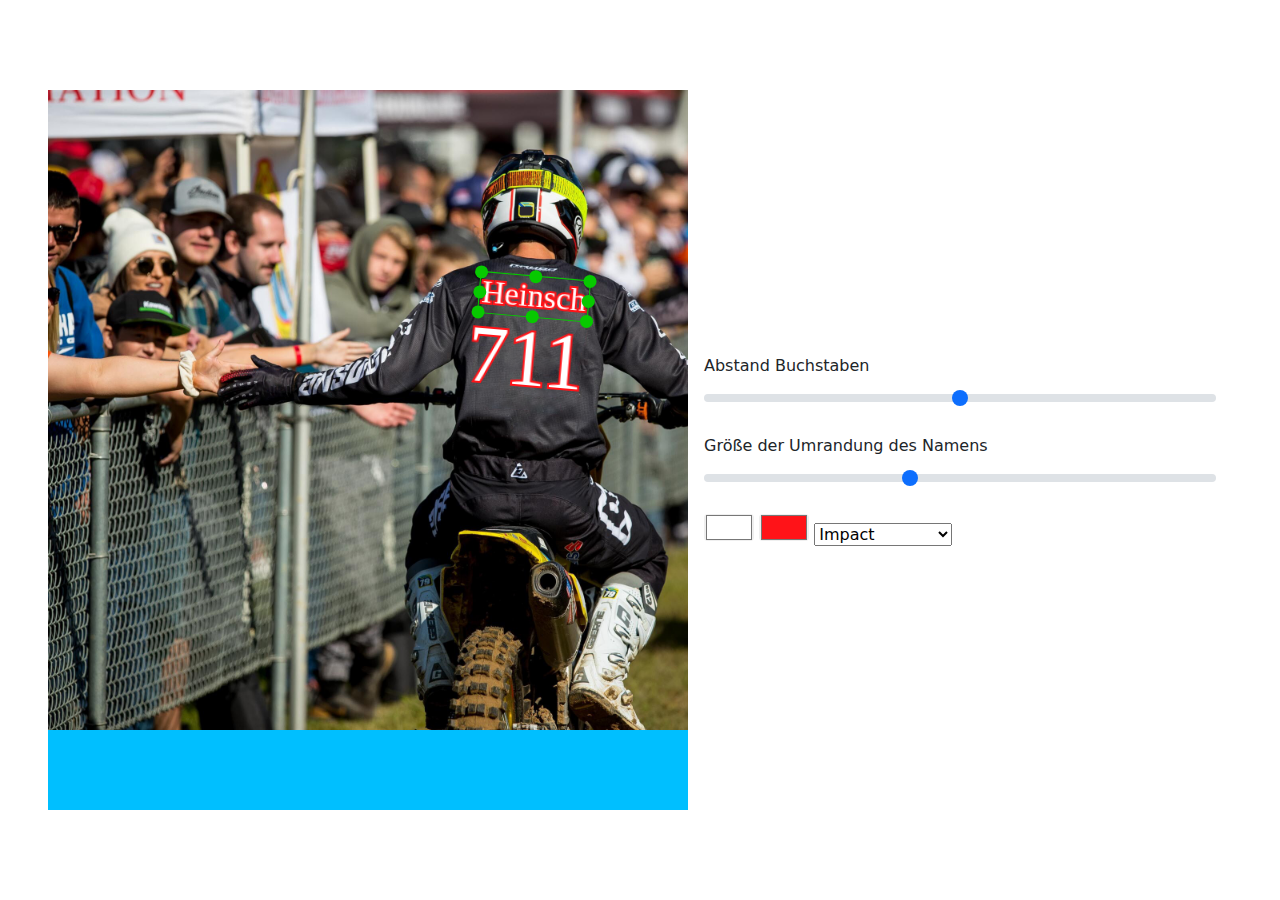
<file: index.html>
<!DOCTYPE html>
<html lang="en">
<head>
    <meta charset="UTF-8">
    <title>Jerseyprint Konfigurator</title>
    <link rel="stylesheet" href="index.css">
    <link rel="stylesheet" href="bootstrap.min.css">
    <script src="fabric.js"></script>
    <script src="fontfaceobserver.js"></script>
</head>
<body onload="initialize()">
    <div class="bg-image">
        <div class="test"></div>
        <canvas id="jersey-print"></canvas>
    </div>
    <div class="options mx-3">
        <div class="flex-column">
            <label for="spacing" class="form-label">Abstand Buchstaben</label>
            <input type="range" id="spacing" min="-200" max="200" value="1" step="5" class="form-range mb-4">

            <label for="strokeWidth" class="form-label">Größe der Umrandung des Namens</label>
            <input type="range" id="strokeWidth" min="0" max="10" value="4" step="1" class="form-range mb-4">

            <input type="color" id="textFill" value="#ffffff" class="border-0 rounded-2">
            <input type="color" id="strokeFill" value="#ff1318" class="border-0 rounded-2">

            <select id="font">
                <option value="Impact" selected>Impact</option>
                <option value="Bully">Bully</option>
                <option value="Chinese Rocks">Chinese Rocks</option>
                <option value="Compacta BT">Compacta BT</option>
                <option value="DonGraffiti">DonGraffiti</option>
                <option value="Gunplay">Gunplay</option>
                <option value="NightAOE">NightAOE</option>
                <option value="Prisma">Prisma</option>
                <option value="Syemox">Syemox</option>
                <option value="Transformers">Transformers</option>
                <option value="Vipnagorgialla">Vipnagorgialla</option>
                <option value="Walkway">Walkway</option>
            </select>
        </div>
    </div>
    <script src="frills.js"></script>
</body>
</html>
</file>
<file: index.css>
@font-face { font-family: 'Bully';
    src: url('fonts/Bully.otf') format('opentype');
}

@font-face { font-family: 'Chinese Rocks';
    src: url('fonts/Chinese Rocks.ttf') format('truetype');
}

@font-face { font-family: 'Compacta BT';
    src: url('fonts/Compacta BT Bold.ttf') format('truetype');
}

@font-face { font-family: 'DonGraffiti';
    src: url('fonts/DonGraffiti.otf') format('opentype');
}

@font-face { font-family: 'Gunplay';
    src: url('fonts/Gunplay.ttf') format('truetype');
}

@font-face { font-family: 'NightAOE';
    src: url('fonts/NightAOE.ttf') format('truetype');
}

@font-face { font-family: 'Prisma';
    src: url('fonts/Prisma.ttf') format('truetype');
}

@font-face { font-family: 'Syemox';
    src: url('fonts/Syemox.ttf') format('truetype');
}

@font-face { font-family: 'Transformers';
    src: url('fonts/Transformers Movie.ttf') format('truetype');
}

@font-face { font-family: 'Vipnagorgialla';
    src: url('fonts/Vipnagorgialla Bold.otf') format('opentype');
}

@font-face { font-family: 'Walkway';
    src: url('fonts/Walkway Bold.ttf') format('truetype');
}

body {
    height: 100vh;
    width: 100vw;
    display: flex;
    justify-content: center;
    align-items: center;
    margin: 0;
}

.bg-image {
    width: 50%;
    height: 80%;
    display: flex;
    justify-content: center;
    align-items: center;
    overflow: hidden;
    position: relative;
}

.bg-image .test {
    position: absolute;
    top: 0;
    left: 0;
    height: 100%;
    width: 100%;
    background-color: deepskyblue;
}

.options {
    width: 40%;
    height: 80%;
    display: flex;
    flex-direction: column;
    justify-content: center;
    align-items: center;
}
</file>
